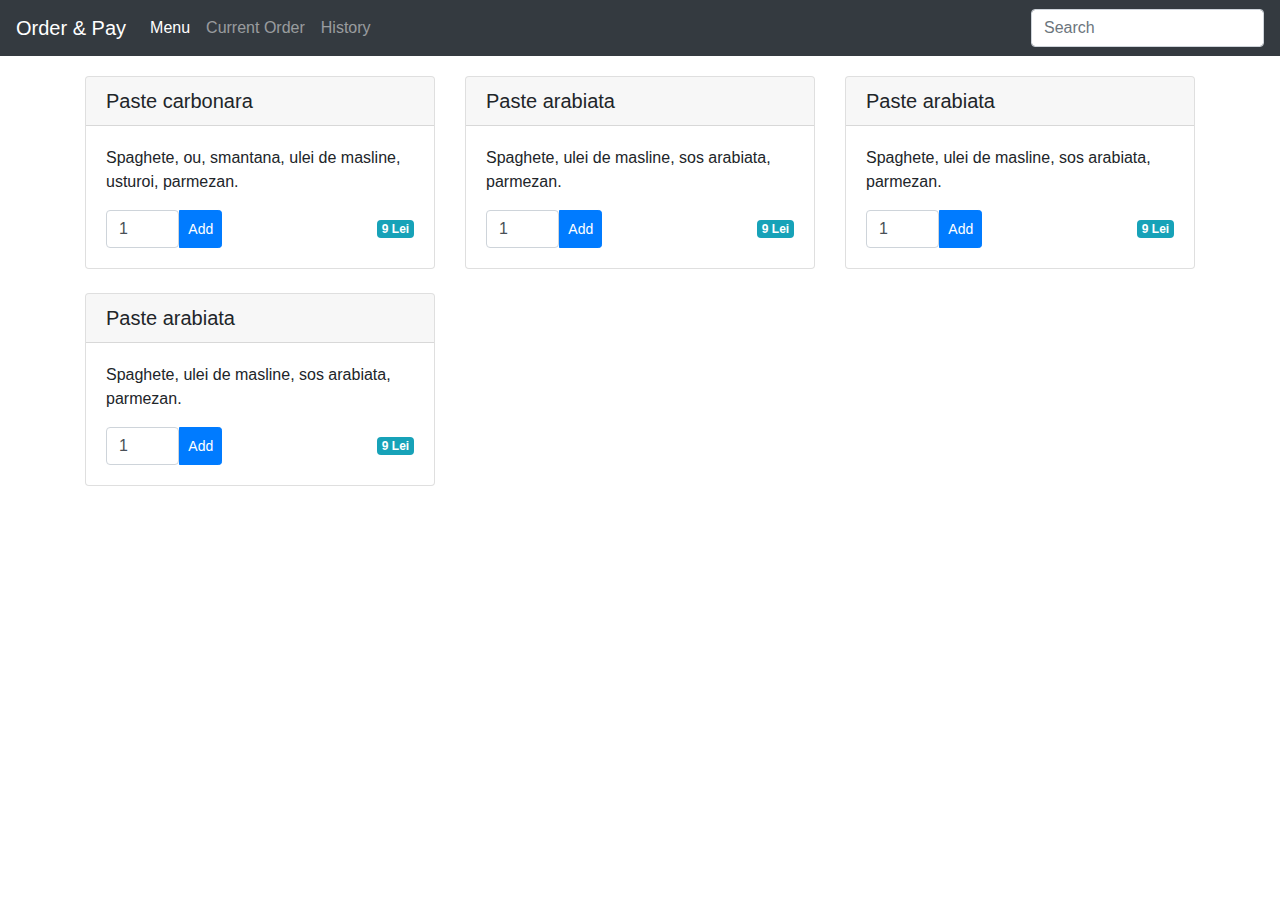
<file: Chirila_Emil/week-01/Client/index.html>
﻿<!doctype html>
<html lang="en">
<head>
  <!-- Required meta tags -->
  <meta charset="utf-8">
  <meta name="viewport" content="width=device-width, initial-scale=1, shrink-to-fit=no">

  <!-- Bootstrap CSS -->
  <link rel="stylesheet" href="https://maxcdn.bootstrapcdn.com/bootstrap/4.0.0/css/bootstrap.min.css" integrity="sha384-Gn5384xqQ1aoWXA+058RXPxPg6fy4IWvTNh0E263XmFcJlSAwiGgFAW/dAiS6JXm" crossorigin="anonymous">

  <!-- Site custom css -->
  <link rel="stylesheet" href="./main.css">

  <title>Order & Pay</title>
</head>
<body>

  <nav class="navbar navbar-expand-md navbar-dark bg-dark">
    <a class="navbar-brand" href="#">Order & Pay</a>
    <button class="navbar-toggler" type="button" data-toggle="collapse" data-target="#navbarsExample04" aria-controls="navbarsExample04" aria-expanded="false" aria-label="Toggle navigation">
      <span class="navbar-toggler-icon"></span>
    </button>

    <div class="collapse navbar-collapse" id="navbarsExample04">
      <ul class="navbar-nav mr-auto">
        <li class="nav-item active">
          <a class="nav-link" href="#">Menu</a>
        </li>
        <li class="nav-item">
          <a class="nav-link" href="./order.html">Current Order</a>
        </li>
        <li class="nav-item">
          <a class="nav-link" href="#">History</a>
        </li>
      </ul>
      <form class="form-inline my-2 my-md-0">
        <input class="form-control" type="text" placeholder="Search">
      </form>
    </div>
  </nav>

  <main role="main">
    <div class="container">

      <div class="row">
        <div class="col-md-4">
          <div class="card mb-4 box-shadow">
            <h5 class="card-header">Paste carbonara</h5>
            <div class="card-body">
              <p class="card-text">Spaghete, ou, smantana, ulei de masline, usturoi, parmezan.</p>
              <div class="d-flex justify-content-between align-items-center">
                <div class="btn-group">
                  <input type="number" class="form-control quantity-box" value="1" placeholder="Qty." aria-label="Input group example" aria-describedby="btnGroupAddon">
                  <button type="button" class="btn btn-sm btn-primary">Add</button>
                </div>
                <span class="badge badge-info">9 Lei</span>
              </div>
            </div>
          </div>
        </div>

        <div class="col-md-4">
          <div class="card mb-4 box-shadow">
            <h5 class="card-header">Paste arabiata</h5>
            <div class="card-body">
              <p class="card-text">Spaghete, ulei de masline, sos arabiata, parmezan.</p>
              <div class="d-flex justify-content-between align-items-center">
                <div class="btn-group">
                  <input type="number" class="form-control quantity-box" value="1" placeholder="Qty." aria-label="Input group example" aria-describedby="btnGroupAddon">
                  <button type="button" class="btn btn-sm btn-primary">Add</button>
                </div>
                <span class="badge badge-info">9 Lei</span>
              </div>
            </div>
          </div>
        </div>

        <div class="col-md-4">
          <div class="card mb-4 box-shadow">
            <h5 class="card-header">Paste arabiata</h5>
            <div class="card-body">
              <p class="card-text">Spaghete, ulei de masline, sos arabiata, parmezan.</p>
              <div class="d-flex justify-content-between align-items-center">
                <div class="btn-group">
                  <input type="number" class="form-control quantity-box" value="1" placeholder="Qty." aria-label="Input group example" aria-describedby="btnGroupAddon">
                  <button type="button" class="btn btn-sm btn-primary">Add</button>
                </div>
                <span class="badge badge-info">9 Lei</span>
              </div>
            </div>
          </div>
        </div>

        <div class="col-md-4">
          <div class="card mb-4 box-shadow">
            <h5 class="card-header">Paste arabiata</h5>
            <div class="card-body">
              <p class="card-text">Spaghete, ulei de masline, sos arabiata, parmezan.</p>
              <div class="d-flex justify-content-between align-items-center">
                <div class="btn-group">
                  <input type="number" class="form-control quantity-box" value="1" placeholder="Qty." aria-label="Input group example" aria-describedby="btnGroupAddon">
                  <button type="button" class="btn btn-sm btn-primary">Add</button>
                </div>
                <span class="badge badge-info">9 Lei</span>
              </div>
            </div>
          </div>
        </div>
      </div>
    </div>
  </main>

  <!-- Optional JavaScript -->
  <!-- jQuery first, then Popper.js, then Bootstrap JS -->
  <script src="https://code.jquery.com/jquery-3.2.1.slim.min.js" integrity="sha384-KJ3o2DKtIkvYIK3UENzmM7KCkRr/rE9/Qpg6aAZGJwFDMVNA/GpGFF93hXpG5KkN" crossorigin="anonymous"></script>
  <script src="https://cdnjs.cloudflare.com/ajax/libs/popper.js/1.12.9/umd/popper.min.js" integrity="sha384-ApNbgh9B+Y1QKtv3Rn7W3mgPxhU9K/ScQsAP7hUibX39j7fakFPskvXusvfa0b4Q" crossorigin="anonymous"></script>
  <script src="https://maxcdn.bootstrapcdn.com/bootstrap/4.0.0/js/bootstrap.min.js" integrity="sha384-JZR6Spejh4U02d8jOt6vLEHfe/JQGiRRSQQxSfFWpi1MquVdAyjUar5+76PVCmYl" crossorigin="anonymous"></script>
</body>
</html>
</file>
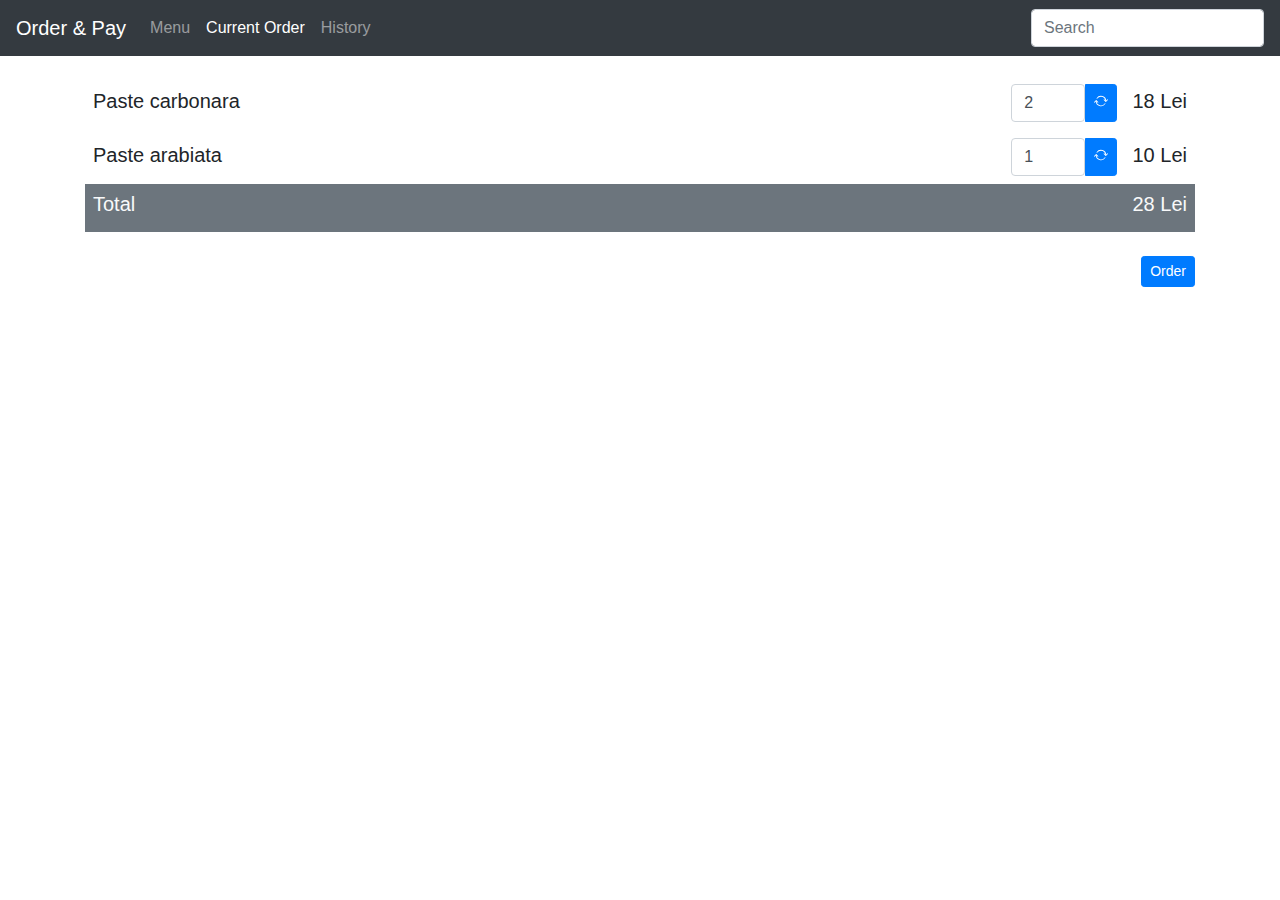
<file: Chirila_Emil/week-01/Client/order.html>
﻿<!doctype html>
<html lang="en">
<head>
  <!-- Required meta tags -->
  <meta charset="utf-8">
  <meta name="viewport" content="width=device-width, initial-scale=1, shrink-to-fit=no">

  <!-- Bootstrap CSS -->
  <link rel="stylesheet" href="https://maxcdn.bootstrapcdn.com/bootstrap/4.0.0/css/bootstrap.min.css" integrity="sha384-Gn5384xqQ1aoWXA+058RXPxPg6fy4IWvTNh0E263XmFcJlSAwiGgFAW/dAiS6JXm" crossorigin="anonymous">

  <!-- Site custom css -->
  <link rel="stylesheet" href="./main.css">

  <title>Order & Pay</title>
</head>
<body>

  <nav class="navbar navbar-expand-md navbar-dark bg-dark">
    <a class="navbar-brand" href="#">Order & Pay</a>
    <button class="navbar-toggler" type="button" data-toggle="collapse" data-target="#navbarsExample04" aria-controls="navbarsExample04" aria-expanded="false" aria-label="Toggle navigation">
      <span class="navbar-toggler-icon"></span>
    </button>

    <div class="collapse navbar-collapse" id="navbarsExample04">
      <ul class="navbar-nav mr-auto">
        <li class="nav-item">
          <a class="nav-link" href="./index.html">Menu</a>
        </li>
        <li class="nav-item active">
          <a class="nav-link" href="#">Current Order</a>
        </li>
        <li class="nav-item">
          <a class="nav-link" href="#">History</a>
        </li>
      </ul>
      <form class="form-inline my-2 my-md-0">
        <input class="form-control" type="text" placeholder="Search">
      </form>
    </div>
  </nav>

  <main role="main">
    <div class="container">

      <div class="d-flex">
        <h5 class="mr-auto p-2 align-self-baseline">Paste carbonara</h5>
        <div class="btn-group p-2 align-self-baseline">
          <input type="number" class="form-control quantity-box" value="2" placeholder="Qty." aria-label="Input group example" aria-describedby="btnGroupAddon">
          <button type="button" class="btn btn-sm btn-primary">
            <svg class="bi bi-arrow-repeat" width="1em" height="1em" viewBox="0 0 16 16" fill="currentColor" xmlns="http://www.w3.org/2000/svg">
              <path fill-rule="evenodd" d="M2.854 7.146a.5.5 0 00-.708 0l-2 2a.5.5 0 10.708.708L2.5 8.207l1.646 1.647a.5.5 0 00.708-.708l-2-2zm13-1a.5.5 0 00-.708 0L13.5 7.793l-1.646-1.647a.5.5 0 00-.708.708l2 2a.5.5 0 00.708 0l2-2a.5.5 0 000-.708z" clip-rule="evenodd" />
              <path fill-rule="evenodd" d="M8 3a4.995 4.995 0 00-4.192 2.273.5.5 0 01-.837-.546A6 6 0 0114 8a.5.5 0 01-1.001 0 5 5 0 00-5-5zM2.5 7.5A.5.5 0 013 8a5 5 0 009.192 2.727.5.5 0 11.837.546A6 6 0 012 8a.5.5 0 01.501-.5z" clip-rule="evenodd" />
            </svg>
          </button>
        </div>
        <h5 class="p-2 align-self-baseline">18 Lei</h5>
      </div>

      <div class="d-flex">
        <h5 class="mr-auto p-2 align-self-baseline">Paste arabiata</h5>
        <div class="btn-group p-2 align-self-baseline">
          <input type="number" class="form-control quantity-box" value="1" placeholder="Qty." aria-label="Input group example" aria-describedby="btnGroupAddon">
          <button type="button" class="btn btn-sm btn-primary">
            <svg class="bi bi-arrow-repeat" width="1em" height="1em" viewBox="0 0 16 16" fill="currentColor" xmlns="http://www.w3.org/2000/svg">
              <path fill-rule="evenodd" d="M2.854 7.146a.5.5 0 00-.708 0l-2 2a.5.5 0 10.708.708L2.5 8.207l1.646 1.647a.5.5 0 00.708-.708l-2-2zm13-1a.5.5 0 00-.708 0L13.5 7.793l-1.646-1.647a.5.5 0 00-.708.708l2 2a.5.5 0 00.708 0l2-2a.5.5 0 000-.708z" clip-rule="evenodd" />
              <path fill-rule="evenodd" d="M8 3a4.995 4.995 0 00-4.192 2.273.5.5 0 01-.837-.546A6 6 0 0114 8a.5.5 0 01-1.001 0 5 5 0 00-5-5zM2.5 7.5A.5.5 0 013 8a5 5 0 009.192 2.727.5.5 0 11.837.546A6 6 0 012 8a.5.5 0 01.501-.5z" clip-rule="evenodd" />
            </svg>
          </button>
        </div>
        <h5 class="p-2 align-self-baseline">10 Lei</h5>
      </div>

      <div class="d-flex bg-secondary text-light">
        <h5 class="mr-auto p-2 align-self-baseline">Total</h5>

        <h5 class="p-2 align-self-baseline">28 Lei</h5>
      </div>
      <br/>
      <div class="d-flex justify-content-end">
        <button class="btn btn-sm btn-primary">Order</button>
      </div>
    </div>
  </main>

  <!-- Optional JavaScript -->
  <!-- jQuery first, then Popper.js, then Bootstrap JS -->
  <script src="https://code.jquery.com/jquery-3.2.1.slim.min.js" integrity="sha384-KJ3o2DKtIkvYIK3UENzmM7KCkRr/rE9/Qpg6aAZGJwFDMVNA/GpGFF93hXpG5KkN" crossorigin="anonymous"></script>
  <script src="https://cdnjs.cloudflare.com/ajax/libs/popper.js/1.12.9/umd/popper.min.js" integrity="sha384-ApNbgh9B+Y1QKtv3Rn7W3mgPxhU9K/ScQsAP7hUibX39j7fakFPskvXusvfa0b4Q" crossorigin="anonymous"></script>
  <script src="https://maxcdn.bootstrapcdn.com/bootstrap/4.0.0/js/bootstrap.min.js" integrity="sha384-JZR6Spejh4U02d8jOt6vLEHfe/JQGiRRSQQxSfFWpi1MquVdAyjUar5+76PVCmYl" crossorigin="anonymous"></script>
</body>
</html>
</file>
<file: Chirila_Emil/week-01/Client/main.css>
body {
  padding-bottom: 20px;
}

.navbar {
  margin-bottom: 20px;
}

.quantity-box{
  width: 55pt
}
</file>
